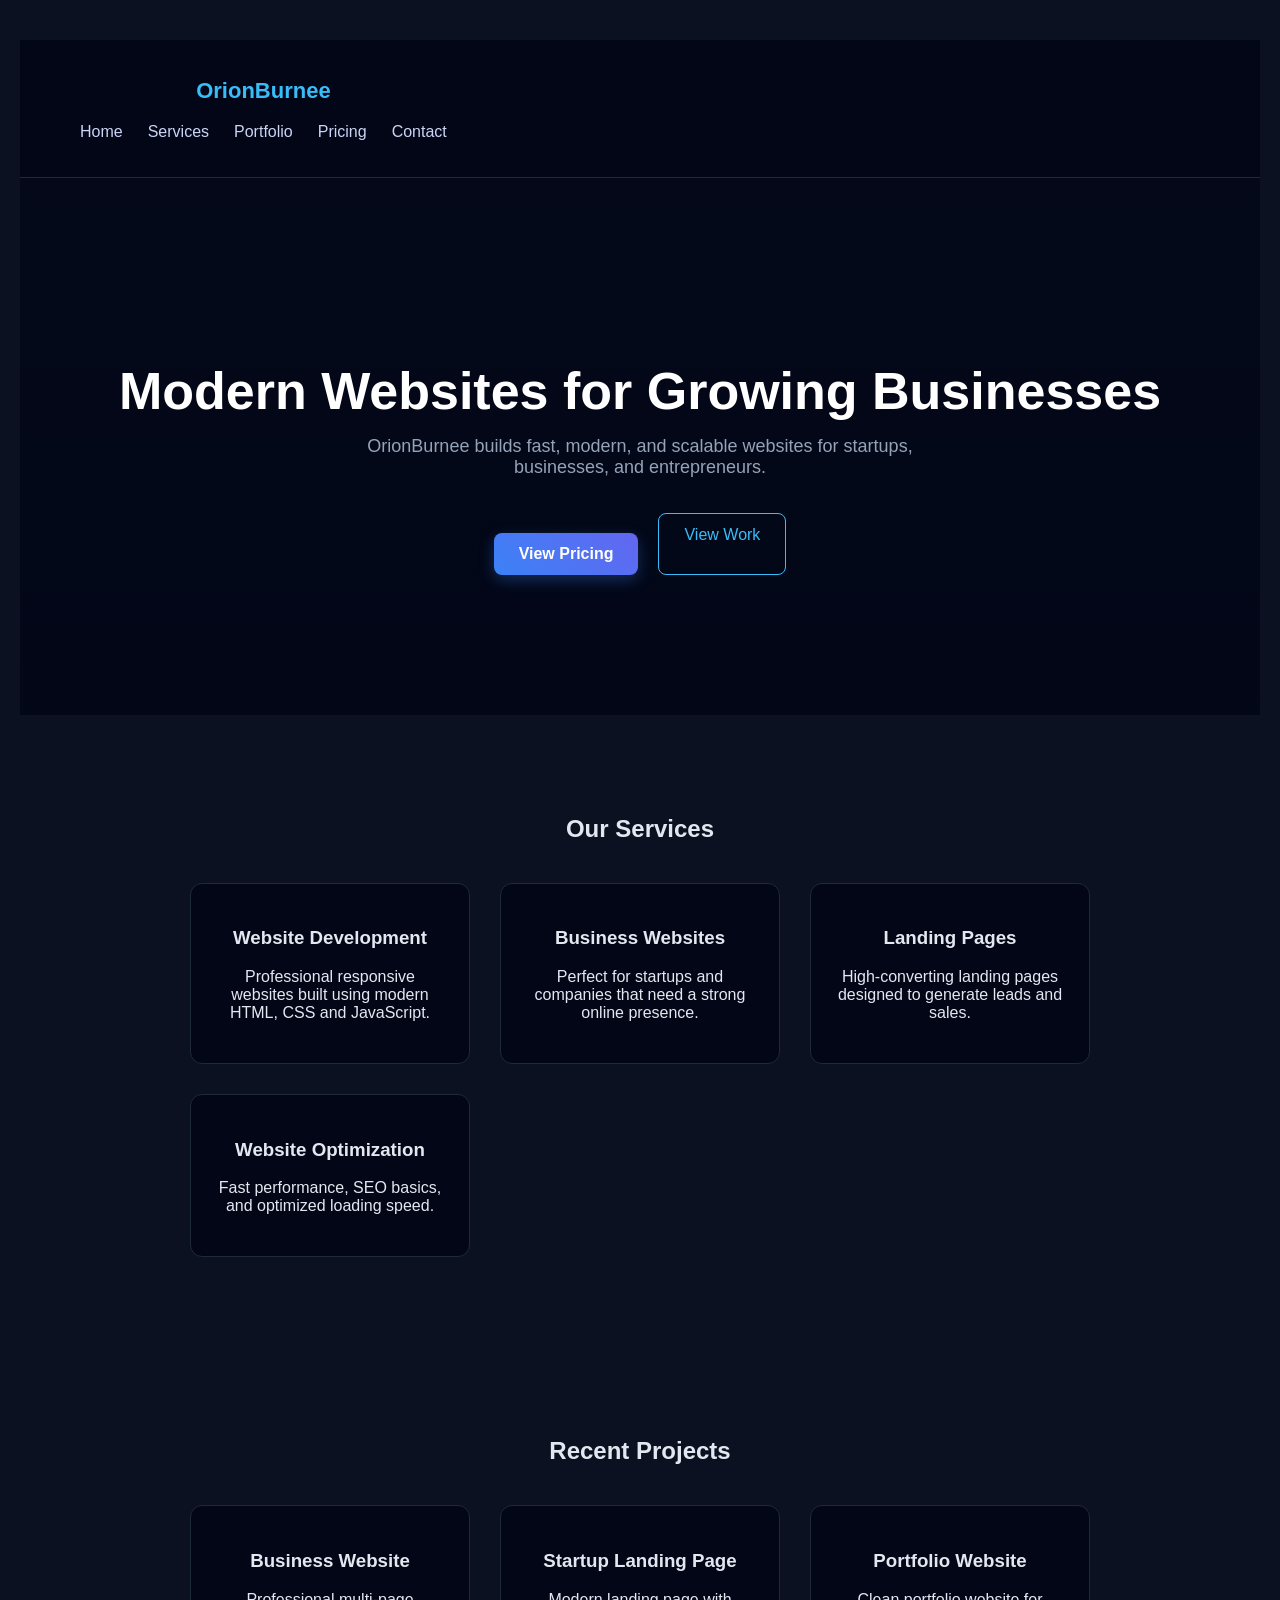
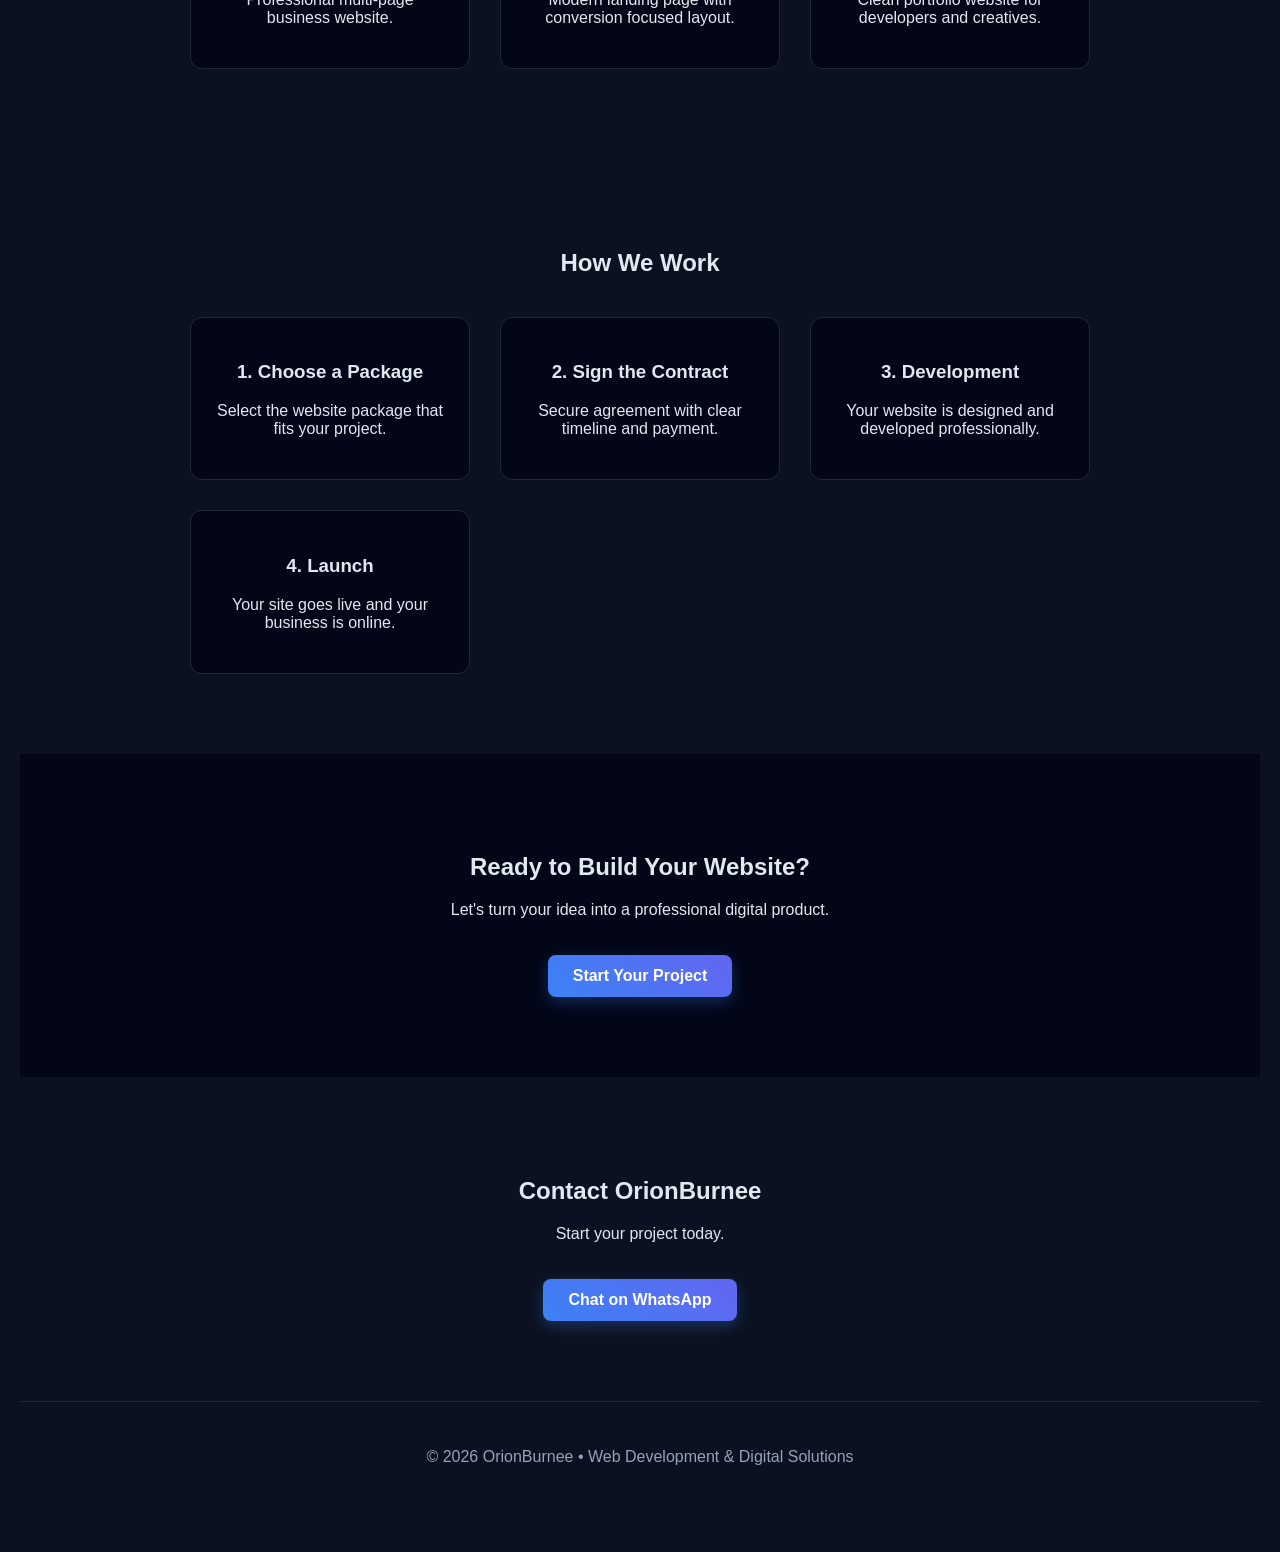
<file: index.html>
<!DOCTYPE html>
<html lang="en">

<head>
<meta charset="UTF-8">
<meta name="viewport" content="width=device-width, initial-scale=1.0">
<title>OrionBurnee | Web Development</title>
<link rel="stylesheet" href="style.css">
</head>

<body>

<nav class="navbar">
    <div class="nav-container">

        <!-- Logo -->
        <h2 class="logo">OrionBurnee</h2>

        <!-- Hamburger Menu -->
        <button class="hamburger" id="hamburger" aria-label="Toggle Menu">
            <span></span>
            <span></span>
            <span></span>
        </button>

        <!-- Navigation Links -->
        <ul class="nav-links" id="navLinks">
            <li><a href="#home">Home</a></li>
            <li><a href="#services">Services</a></li>
            <li><a href="#portfolio">Portfolio</a></li>
            <li><a href="pricing.html">Pricing</a></li>
            <li><a href="#contact">Contact</a></li>
        </ul>

    </div>
</nav>

<!-- HERO -->

<section id="home" class="hero">

<h1>Modern Websites for Growing Businesses</h1>

<p>
OrionBurnee builds fast, modern, and scalable websites for
startups, businesses, and entrepreneurs.
</p>

<div class="hero-buttons">
<a href="pricing.html" class="btn">View Pricing</a>
<a href="#portfolio" class="btn-secondary">View Work</a>
</div>

</section>


<!-- SERVICES -->

<section id="services" class="features">

<h2>Our Services</h2>

<div class="feature-grid">

<div class="card">
<h3>Website Development</h3>
<p>Professional responsive websites built using modern HTML, CSS and JavaScript.</p>
</div>

<div class="card">
<h3>Business Websites</h3>
<p>Perfect for startups and companies that need a strong online presence.</p>
</div>

<div class="card">
<h3>Landing Pages</h3>
<p>High-converting landing pages designed to generate leads and sales.</p>
</div>

<div class="card">
<h3>Website Optimization</h3>
<p>Fast performance, SEO basics, and optimized loading speed.</p>
</div>

</div>

</section>


<!-- PORTFOLIO -->

<section id="portfolio" class="features">

<h2>Recent Projects</h2>

<div class="feature-grid">

<div class="card">
<h3>Business Website</h3>
<p>Professional multi-page business website.</p>
</div>

<div class="card">
<h3>Startup Landing Page</h3>
<p>Modern landing page with conversion focused layout.</p>
</div>

<div class="card">
<h3>Portfolio Website</h3>
<p>Clean portfolio website for developers and creatives.</p>
</div>

</div>

</section>


<!-- PROCESS -->

<section id="process" class="features">

<h2>How We Work</h2>

<div class="feature-grid">

<div class="card">
<h3>1. Choose a Package</h3>
<p>Select the website package that fits your project.</p>
</div>

<div class="card">
<h3>2. Sign the Contract</h3>
<p>Secure agreement with clear timeline and payment.</p>
</div>

<div class="card">
<h3>3. Development</h3>
<p>Your website is designed and developed professionally.</p>
</div>

<div class="card">
<h3>4. Launch</h3>
<p>Your site goes live and your business is online.</p>
</div>

</div>

</section>


<!-- CTA -->

<section class="cta">

<h2>Ready to Build Your Website?</h2>

<p>
Let's turn your idea into a professional digital product.
</p>

<a href="pricing.html" class="btn">Start Your Project</a>

</section>


<!-- CONTACT -->

<section id="contact" class="features">

<h2>Contact OrionBurnee</h2>

<p>Start your project today.</p>

<a href="https://wa.me/254708435303" class="btn">
Chat on WhatsApp
</a>

</section>


<!-- FOOTER -->

<footer>

<p>© 2026 OrionBurnee • Web Development & Digital Solutions</p>

</footer>
<script src="script.js"></script>
</body>

</html>
</file>
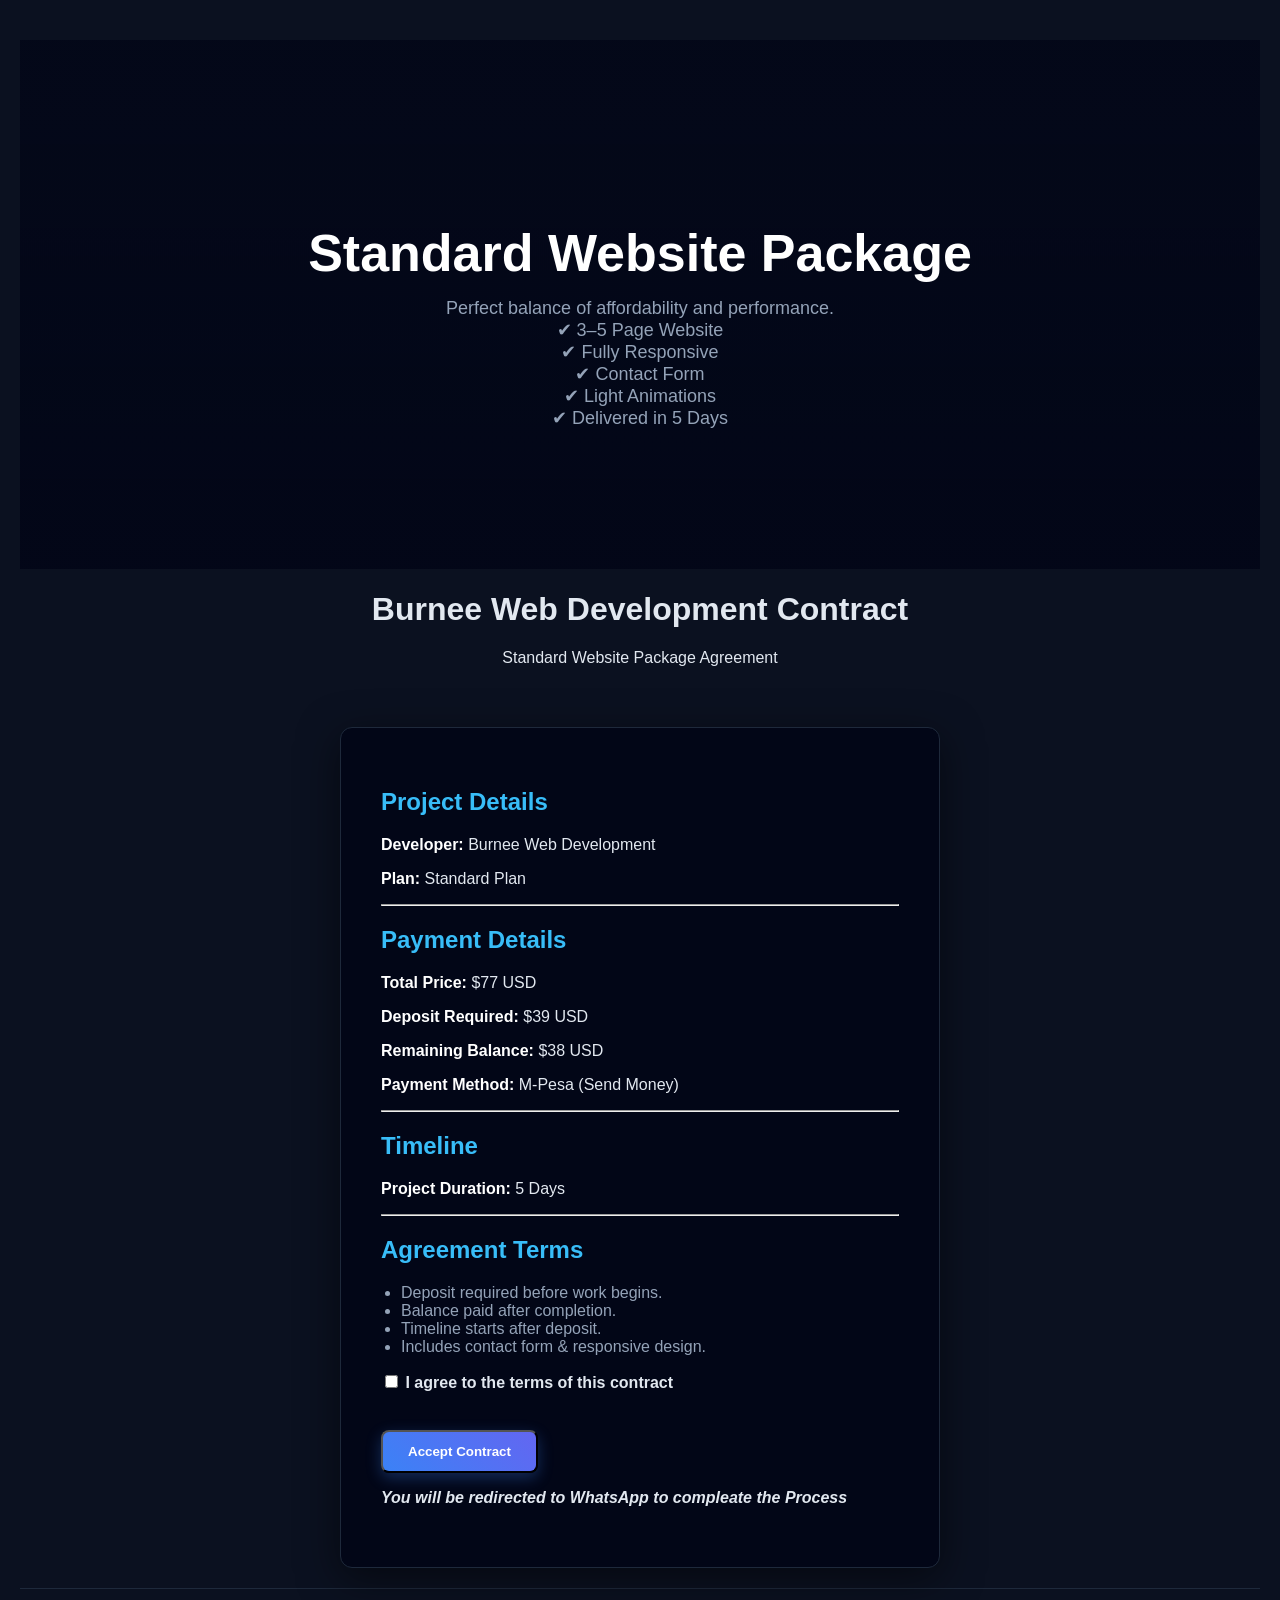
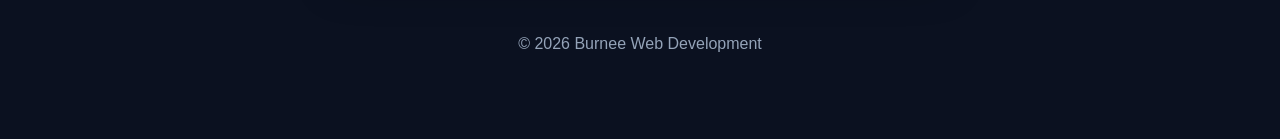
<file: contract.html>
<!DOCTYPE html>
<html lang="en">
<head>
<meta charset="UTF-8">
<title>Burnee Contract Agreement</title>
<link rel="stylesheet" href="style.css">
</head>
<body>

<section class="hero" id="heroSection">
  <h1 id="heroTitle">Web Development Package</h1>
  <p id="heroDesc">Professional websites tailored to your business needs.</p>
  <div class="hero-features" id="heroFeatures"></div>
</section>

<header class="contract-header">
  <h1>Burnee Web Development Contract</h1>
  <p id="planSubtitle">Project Agreement</p>
</header>

<div class="contract-container">
  <div class="contract-box">

    <h2>Project Details</h2>
    <p><strong>Developer:</strong> Burnee Web Development</p>
    <p><strong>Plan:</strong> <span id="planName"></span></p>

    <hr>

    <h2>Payment Details</h2>
    <p><strong>Total Price:</strong> <span id="price"></span></p>
    <p><strong>Deposit Required:</strong> <span id="deposit"></span></p>
    <p><strong>Remaining Balance:</strong> <span id="balance"></span></p>
    <p><strong>Payment Method:</strong> M-Pesa (Send Money)</p>

    <hr>

    <h2>Timeline</h2>
    <p><strong>Project Duration:</strong> <span id="timeline"></span></p>

    <hr>

    <h2>Agreement Terms</h2>
    <ul class="terms" id="termsList"></ul>

    <label class="agree">
      <input type="checkbox" id="agreeTerms">
      I agree to the terms of this contract
    </label>

    <br><br>

    <button id="acceptBtn" class="btn">
      Accept Contract 
    </button>
<b><i><p>You will be redirected to WhatsApp to compleate the Process</p></i></b>
    <div id="status"></div>

  </div>
</div>

<footer>
<p>© 2026 Burnee Web Development</p>
</footer>

<script>
// GET PLAN FROM URL
const params = new URLSearchParams(window.location.search);
const plan = (params.get("plan") || "standard").trim().toLowerCase();

// PLAN DETAILS
const plans = {
  basic: { name: "Basic Plan", price: "$39 USD", deposit: "$20 USD", balance: "$19 USD", timeline: "3 Days" },
  standard: { name: "Standard Plan", price: "$77 USD", deposit: "$39 USD", balance: "$38 USD", timeline: "5 Days" },
  premium: { name: "Premium Plan", price: "$115 USD", deposit: "$59 USD", balance: "$56 USD", timeline: "7 Days" }
};

const selected = plans[plan] || plans.standard;

// HERO CONTENT
const planContent = {
  basic: {
    title: "Basic Website Package",
    desc: "Simple and affordable website for small businesses.",
    features: ["✔ 1–3 Page Website", "✔ Clean & Simple Design", "✔ Mobile Friendly", "✔ Fast Delivery (3 Days)"],
    terms: ["Deposit required before work begins.", "Balance paid after completion.", "Timeline starts after deposit.", "Revisions allowed within scope."]
  },
  standard: {
    title: "Standard Website Package",
    desc: "Perfect balance of affordability and performance.",
    features: ["✔ 3–5 Page Website", "✔ Fully Responsive", "✔ Contact Form", "✔ Light Animations", "✔ Delivered in 5 Days"],
    terms: ["Deposit required before work begins.", "Balance paid after completion.", "Timeline starts after deposit.", "Includes contact form & responsive design."]
  },
  premium: {
    title: "Premium Website Package",
    desc: "High-end custom website for serious businesses.",
    features: ["✔ 5–10 Pages", "✔ Advanced UI & Animations", "✔ SEO Optimization", "✔ High Performance", "✔ Delivered in 7 Days"],
    terms: ["Deposit required before development.", "Balance after completion.", "Includes SEO & advanced design.", "Extra features may cost more."]
  }
};

const content = planContent[plan] || planContent.standard;

// FILL PAGE
const setText = (id, value) => { const el = document.getElementById(id); if(el) el.textContent = value; };
setText("planName", selected.name);
setText("price", selected.price);
setText("deposit", selected.deposit);
setText("balance", selected.balance);
setText("timeline", selected.timeline);
setText("heroTitle", content.title);
setText("heroDesc", content.desc);
setText("planSubtitle", content.title + " Agreement");

const featuresBox = document.getElementById("heroFeatures");
if(featuresBox) featuresBox.innerHTML = content.features.map(f => `<p>${f}</p>`).join("");

const termsBox = document.getElementById("termsList");
if(termsBox) termsBox.innerHTML = content.terms.map(t => `<li>${t}</li>`).join("");

// ACCEPT CONTRACT & OPEN WHATSAPP
document.getElementById("acceptBtn").addEventListener("click", () => {
  const checkbox = document.getElementById("agreeTerms");
  const status = document.getElementById("status");

  if(!checkbox.checked){
    if(status) status.textContent = "Please agree to the contract terms first.";
    return;
  }

  if(status) status.textContent = "Opening WhatsApp...";

  const phone = "254708453353";
  const message = encodeURIComponent(`Hello Burnee, I have selected the ${selected.name} and I am ready to proceed with the deposit.`);
  window.location.href = `https://wa.me/${phone}?text=${message}`;
});
</script>
</body>
</html>
</file>
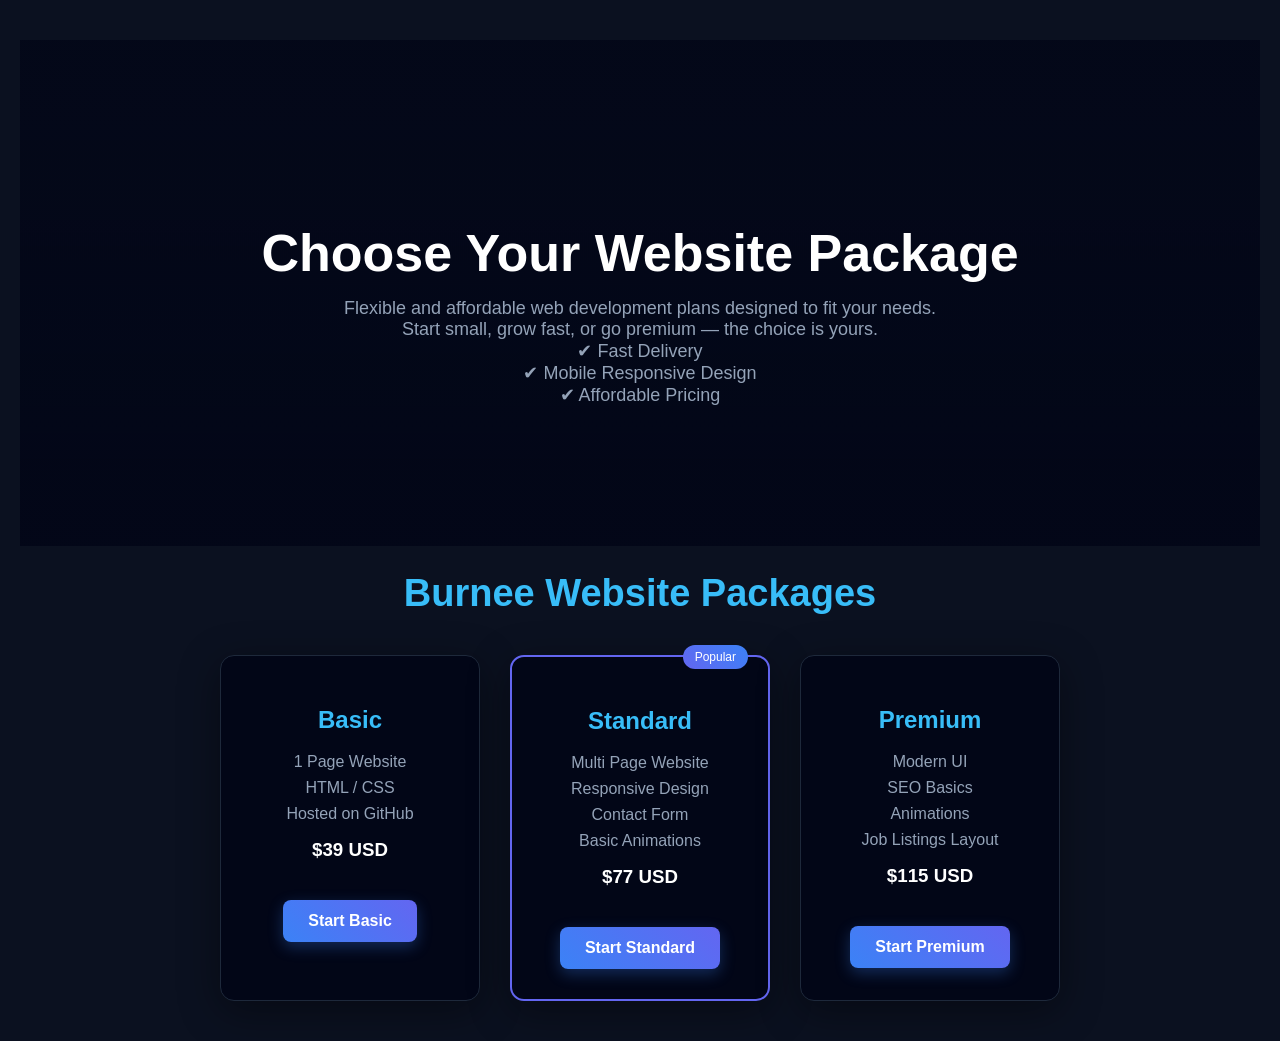
<file: pricing.html>
<!DOCTYPE html>
<html lang="en">
<head>
<meta charset="UTF-8">
<title>Burnee Pricing</title>
<link rel="stylesheet" href="style.css">
</head>
<body>
<section class="hero">
<h1>Choose Your Website Package</h1>
<p>Flexible and affordable web development plans designed to fit your needs. Start small, grow fast, or go premium — the choice is yours.</p>
<div class="hero-features">
<p>✔ Fast Delivery</p>
<p>✔ Mobile Responsive Design</p>
<p>✔ Affordable Pricing</p>
</div>
</section>

<h1 class="title" id="pricing">Burnee Website Packages</h1>
<div class="pricing">

  <!-- BASIC PLAN -->
  <div class="plan">
    <h2>Basic</h2>
    <ul>
      <li>1 Page Website</li>
      <li>HTML / CSS</li>
      <li>Hosted on GitHub</li>
    </ul>
    <h3>$39 USD</h3>
    <a class="btn" href="contract.html?plan=basic">Start Basic</a>
  </div>

  <!-- STANDARD PLAN -->
  <div class="plan popular">
    <span class="badge">Popular</span>
    <h2>Standard</h2>
    <ul>
      <li>Multi Page Website</li>
      <li>Responsive Design</li>
      <li>Contact Form</li>
      <li>Basic Animations</li>
    </ul>
    <h3>$77 USD</h3>
    <a class="btn" href="contract.html?plan=standard">Start Standard</a>
  </div>

  <!-- PREMIUM PLAN -->
  <div class="plan">
    <h2>Premium</h2>
    <ul>
      <li>Modern UI</li>
      <li>SEO Basics</li>
      <li>Animations</li>
      <li>Job Listings Layout</li>
    </ul>
    <h3>$115 USD</h3>
    <a class="btn" href="contract.html?plan=premium">Start Premium</a>
  </div>

</div>
</body>
</html>
</file>
<file: style.css>
/* GLOBAL */

*{
  box-sizing:border-box;
}

body{
  font-family:'Segoe UI', Arial, sans-serif;
  margin:0;
  background:#0b1120;
  color:#e2e8f0;
  padding:40px 20px;
  text-align:center;
}

/* TITLES */

.title{
  margin-bottom:40px;
  font-size:clamp(28px,4vw,38px);
  font-weight:700;
  color:#38bdf8;
}

/* NAVBAR */
.navbar{
position:sticky;
top:0;
z-index:1000;
}
.navbar{
  display:flex;
  justify-content:space-between;
  align-items:center;
  padding:20px 60px;
  background:#020617;
  border-bottom:1px solid #1e293b;
  flex-wrap:wrap;
  gap:15px;
  position:relative;
}

.logo{
  color:#38bdf8;
  font-weight:bold;
  font-size:22px;
}

.nav-links{
  display:flex;
  gap:25px;
  list-style:none;
  flex-wrap:wrap;
  justify-content:center;
  padding:0;
}

.nav-links a{
  text-decoration:none;
  color:#cbd5f5;
  transition:0.3s;
}

.nav-links a:hover{
  color:#38bdf8;
}

/* HAMBURGER MENU */

.hamburger{
  display:none;
  flex-direction:column;
  cursor:pointer;
  gap:6px;
}

.hamburger span{
  width:25px;
  height:3px;
  background:white;
  border-radius:3px;
  transition:0.3s;
}

/* ANIMATION TO X */

.hamburger.active span:nth-child(1){
  transform:rotate(45deg) translate(5px,5px);
}

.hamburger.active span:nth-child(2){
  opacity:0;
}

.hamburger.active span:nth-child(3){
  transform:rotate(-45deg) translate(5px,-5px);
}

/* HERO */

.hero{
  position:relative;
  padding:140px 20px;
  text-align:center;
  color:white;
  background:
    linear-gradient(rgba(2,6,23,0.8),rgba(2,6,23,0.95)),
    url("https://images.unsplash.com/photo-1555949963-aa79dcee981c?auto=format&fit=crop&w=1600&q=80");
  background-size:cover;
  background-position:center;
}

/* HERO TEXT */

.hero h1{
  font-size:52px;
  margin-bottom:15px;
}

.hero p{
  max-width:600px;
  margin:auto;
  color:#94a3b8;
  font-size:18px;
}

/* HERO BUTTONS */

.hero-buttons{
  margin-top:35px;
  display:flex;
  justify-content:center;
  gap:20px;
  flex-wrap:wrap;
}

/* BUTTONS */

.btn{
  display:inline-block;
  margin-top:20px;
  padding:12px 25px;
  background:linear-gradient(45deg,#3b82f6,#6366f1);
  color:white;
  text-decoration:none;
  border-radius:8px;
  transition:0.3s;
  font-weight:bold;
  box-shadow:0 5px 15px rgba(59,130,246,0.3);
}

.btn:hover{
  transform:scale(1.08);
  box-shadow:0 8px 25px rgba(59,130,246,0.6);
}

.btn-secondary{
  border:1px solid #38bdf8;
  padding:12px 25px;
  border-radius:8px;
  text-decoration:none;
  color:#38bdf8;
  transition:0.3s;
}

.btn-secondary:hover{
  background:#38bdf8;
  color:#020617;
}

/* PRICING */

.pricing{
  display:flex;
  justify-content:center;
  gap:30px;
  flex-wrap:wrap;
}

.plan{
  background:#020617;
  color:#e2e8f0;
  padding:30px;
  border-radius:14px;
  width:100%;
  max-width:260px;
  border:1px solid #1e293b;
  box-shadow:0 10px 40px rgba(0,0,0,0.4);
  transition:all 0.3s ease;
  position:relative;
}

.plan:hover{
  transform:translateY(-10px) scale(1.04);
  border-color:#38bdf8;
  box-shadow:0 15px 50px rgba(56,189,248,0.25);
}

.plan h2{
  color:#38bdf8;
}

.plan ul{
  padding-left:0;
  list-style:none;
  color:#94a3b8;
}

.plan li{
  margin:8px 0;
}

.plan h3{
  margin-top:15px;
  color:white;
}

/* POPULAR PLAN */

.popular{
  border:2px solid #6366f1;
}

.badge{
  position:absolute;
  top:-12px;
  right:20px;
  background:linear-gradient(45deg,#6366f1,#3b82f6);
  color:white;
  padding:5px 12px;
  font-size:12px;
  border-radius:20px;
}

/* FEATURES */

.features{
  padding:80px 20px;
  text-align:center;
}

.feature-grid{
  display:grid;
  grid-template-columns:repeat(auto-fit,minmax(220px,1fr));
  gap:30px;
  max-width:900px;
  margin:auto;
  margin-top:40px;
}

.card{
  background:#020617;
  padding:25px;
  border-radius:12px;
  border:1px solid #1e293b;
  transition:0.3s;
}

.card:hover{
  border-color:#38bdf8;
  transform:translateY(-6px);
}

/* CONTRACT */

.contract-container{
  display:flex;
  justify-content:center;
  margin-top:40px;
  padding:20px;
}

.contract-box{
  background:#020617;
  color:#e2e8f0;
  padding:40px;
  border-radius:12px;
  border:1px solid #1e293b;
  box-shadow:0 10px 40px rgba(0,0,0,0.5);
  max-width:600px;
  width:100%;
  text-align:left;
}

.contract-box h2{
  margin-top:20px;
  color:#38bdf8;
}

.contract-box strong{
  color:white;
}

.terms{
  padding-left:20px;
  color:#94a3b8;
}

.agree{
  font-weight:bold;
}

#status{
  margin-top:20px;
  font-weight:bold;
  color:#22c55e;
}

#timer{
  margin-top:10px;
  color:#94a3b8;
}

/* CTA */

.cta{
  text-align:center;
  padding:80px 20px;
  background:#020617;
}

/* FOOTER */

footer{
  text-align:center;
  padding:30px;
  color:#94a3b8;
  border-top:1px solid #1e293b;
}

/* TABLET */

@media (max-width:900px){

  .navbar{
    padding:20px 30px;
  }

  .hero{
    padding:80px 20px;
  }

  .hero-buttons{
    flex-direction:column;
    align-items:center;
  }

  .pricing{
    gap:20px;
  }

}

/* MOBILE */

@media (max-width:768px){

  .navbar{
    padding:20px;
    position:relative;
  }

  .hamburger{
    display:flex;
  }

  .nav-links{
    position:absolute;
    top:70px;
    left:0;
    width:100%;
    background:#020617;
    flex-direction:column;
    align-items:center;
    gap:25px;
    padding:25px 0;
    border-top:1px solid #1e293b;
    max-height:0;
    overflow:hidden;
    transition:max-height 0.4s ease;
  }

  .nav-links.active{
    max-height:400px;
  }

  .nav-links a{
    font-size:18px;
  }

  .hero{
    padding:60px 15px;
  }

  .hero p{
    font-size:14px;
  }

  .btn{
    width:100%;
    max-width:250px;
  }

  .plan{
    max-width:100%;
  }

  .contract-box{
    padding:25px;
  }

  .feature-grid{
    grid-template-columns:1fr;
  }
}
</file>
